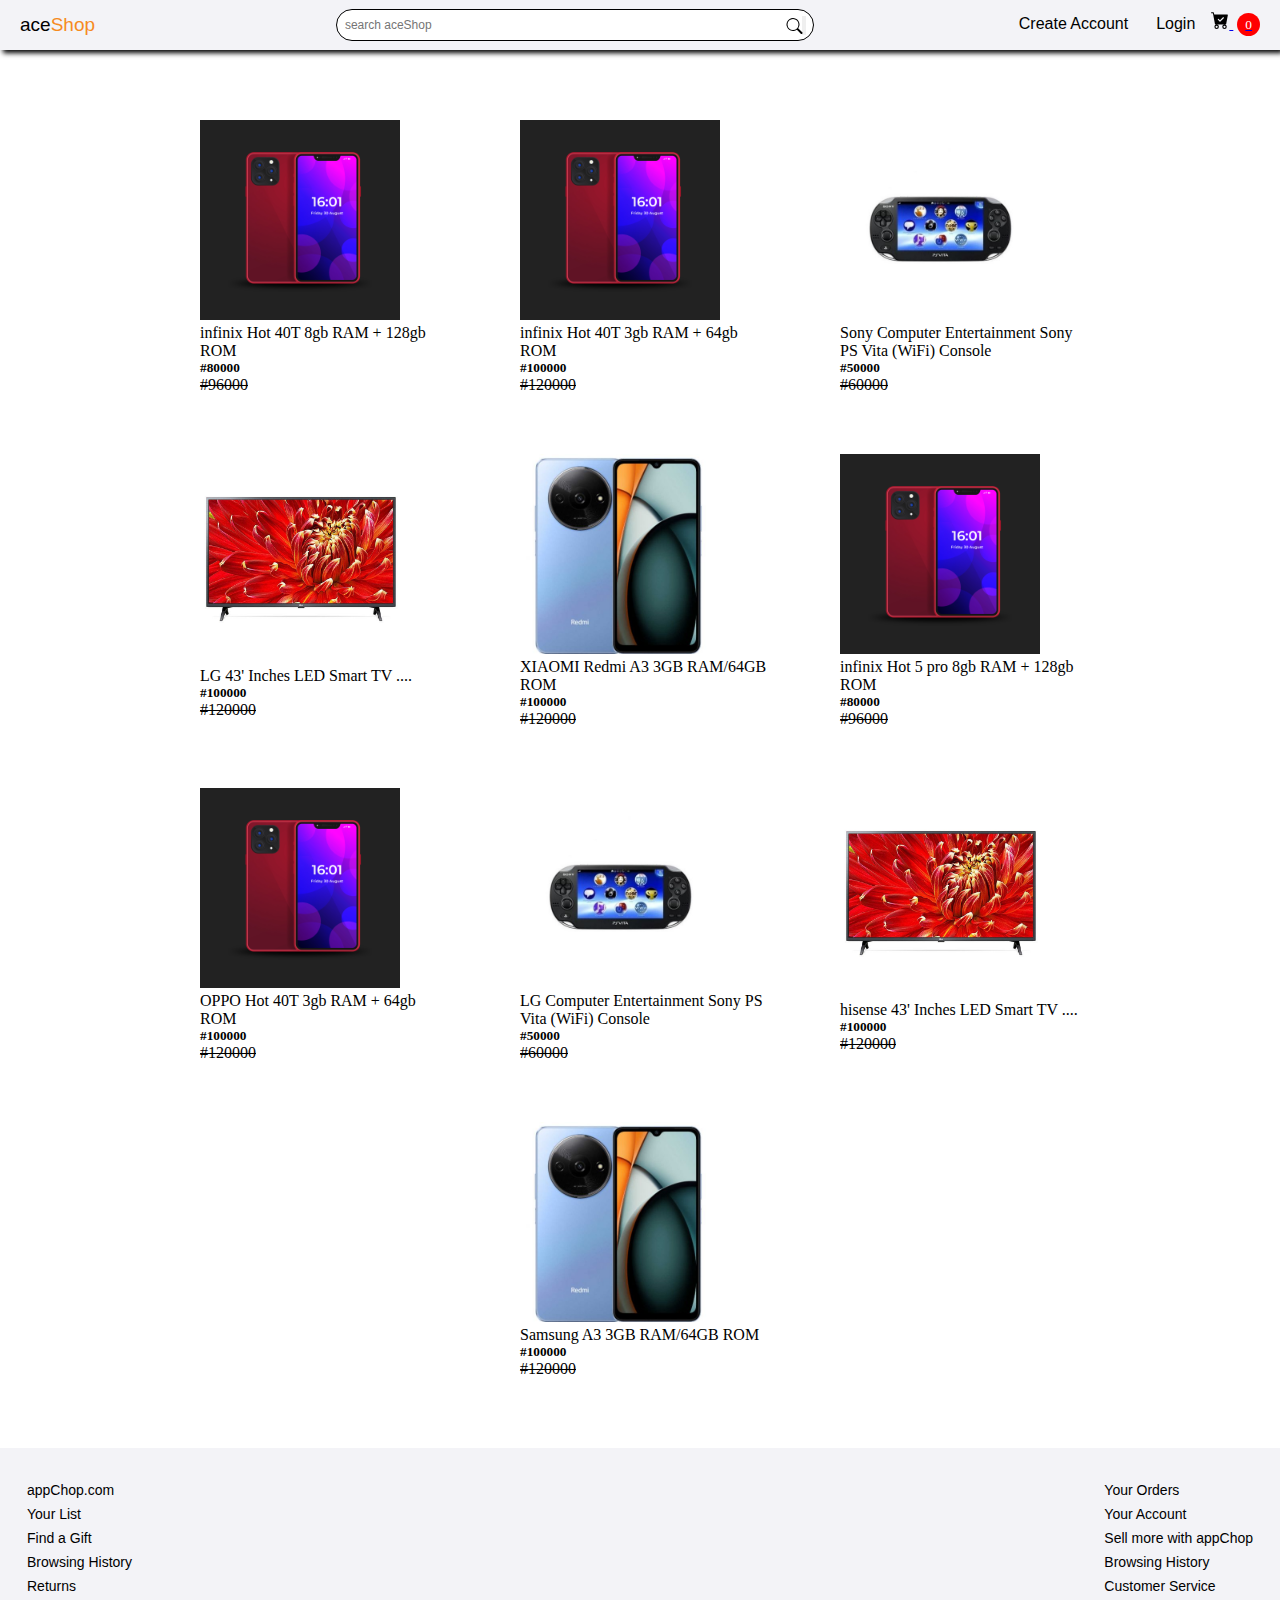
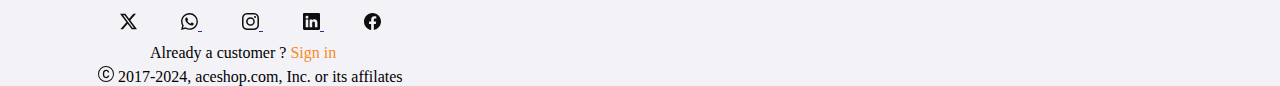
<file: index.html>
<!DOCTYPE html>
<html lang="en">
<head>
    <meta charset="UTF-8">
    <meta name="viewport" content="width=device-width, initial-scale=1.0">
    <title>Document</title>
    <link rel="stylesheet" href="css/style.css">
    <link rel="stylesheet" href="css/style.css">
    <link rel="stylesheet" href="https://cdn.jsdelivr.net/npm/bootstrap-icons@1.11.1/font/bootstrap-icons.css">
</head>
<body>

    <nav>
      

      
        <a class="logo" href="index.html">ace<span>Shop</span></a>
        <div>
            <form action="" class="search-bar">
                <input type="text" placeholder="search aceShop" name="q">
                <button type="submit"><svg xmlns="http://www.w3.org/2000/svg" width="16" height="16" fill="currentColor" class="bi bi-search" viewBox="0 0 16 16">
                    <path d="M11.742 10.344a6.5 6.5 0 1 0-1.397 1.398h-.001q.044.06.098.115l3.85 3.85a1 1 0 0 0 1.415-1.414l-3.85-3.85a1 1 0 0 0-.115-.1zM12 6.5a5.5 5.5 0 1 1-11 0 5.5 5.5 0 0 1 11 0"/>
                  </svg></button>
            </form>
        </div>
        



        <div class="Navlinks">
          

            <ul>
              
 
              <li><a href="./auth/create-account.html">Create Account</a></li>
              <li><a href="./auth/index.html">Login</a></li>
                
              <a href="./cart.html"><svg class="nav-cart" xmlns="http://www.w3.org/2000/svg" width="18" height="18" fill="currentColor" class="bi bi-cart-check-fill" viewBox="0 0 16 16">
                <path d="M.5 1a.5.5 0 0 0 0 1h1.11l.401 1.607 1.498 7.985A.5.5 0 0 0 4 12h1a2 2 0 1 0 0 4 2 2 0 0 0 0-4h7a2 2 0 1 0 0 4 2 2 0 0 0 0-4h1a.5.5 0 0 0 .491-.408l1.5-8A.5.5 0 0 0 14.5 3H2.89l-.405-1.621A.5.5 0 0 0 2 1zM6 14a1 1 0 1 1-2 0 1 1 0 0 1 2 0m7 0a1 1 0 1 1-2 0 1 1 0 0 1 2 0m-1.646-7.646-3 3a.5.5 0 0 1-.708 0l-1.5-1.5a.5.5 0 1 1 .708-.708L8 8.293l2.646-2.647a.5.5 0 0 1 .708.708"/>
              </svg>
              <span id="cart-count"> 0 </span>
            </a>
            </ul>

          
        </div>
       
    </nav>


    <div id="products">

      
      
    </div>

    <footer>
        <div class="foot-bar" >
            <div class="foot1">
        <p><a href="">appChop.com</a></p>
        <p><a href="">Your List</a></p>
        <p><a href="">Find a Gift</a></p>
        <p><a href="">Browsing History</a></p>
        <p><a href="">Returns</a></p>
            </div>
        
            <div class="foot2">
                <p><a href="">Your Orders</a></p>
                <p><a href="">Your Account</a></p>
                <p><a href="">Sell more with appChop</a></p>
                <p><a href="">Browsing History</a></p>
                <p><a href="">Customer Service</a></p>
            </div>
        
        </div>
        
        <div class="final-footer">
        
        <div class="foot3">
        
        
          <a href=""><svg xmlns="http://www.w3.org/2000/svg" width="17" height="17" fill="currentColor" class="bi bi-twitter-x" viewBox="0 0 16 16">
            <path d="M12.6.75h2.454l-5.36 6.142L16 15.25h-4.937l-3.867-5.07-4.425 5.07H.316l5.733-6.57L0 .75h5.063l3.495 4.633L12.601.75Zm-.86 13.028h1.36L4.323 2.145H2.865z"/>
          </svg></a>
        
          <a href="">
            <svg xmlns="http://www.w3.org/2000/svg" width="17" height="17" fill="currentColor" class="bi bi-whatsapp" viewBox="0 0 16 16">
                <path d="M13.601 2.326A7.85 7.85 0 0 0 7.994 0C3.627 0 .068 3.558.064 7.926c0 1.399.366 2.76 1.057 3.965L0 16l4.204-1.102a7.9 7.9 0 0 0 3.79.965h.004c4.368 0 7.926-3.558 7.93-7.93A7.9 7.9 0 0 0 13.6 2.326zM7.994 14.521a6.6 6.6 0 0 1-3.356-.92l-.24-.144-2.494.654.666-2.433-.156-.251a6.56 6.56 0 0 1-1.007-3.505c0-3.626 2.957-6.584 6.591-6.584a6.56 6.56 0 0 1 4.66 1.931 6.56 6.56 0 0 1 1.928 4.66c-.004 3.639-2.961 6.592-6.592 6.592m3.615-4.934c-.197-.099-1.17-.578-1.353-.646-.182-.065-.315-.099-.445.099-.133.197-.513.646-.627.775-.114.133-.232.148-.43.05-.197-.1-.836-.308-1.592-.985-.59-.525-.985-1.175-1.103-1.372-.114-.198-.011-.304.088-.403.087-.088.197-.232.296-.346.1-.114.133-.198.198-.33.065-.134.034-.248-.015-.347-.05-.099-.445-1.076-.612-1.47-.16-.389-.323-.335-.445-.34-.114-.007-.247-.007-.38-.007a.73.73 0 0 0-.529.247c-.182.198-.691.677-.691 1.654s.71 1.916.81 2.049c.098.133 1.394 2.132 3.383 2.992.47.205.84.326 1.129.418.475.152.904.129 1.246.08.38-.058 1.171-.48 1.338-.943.164-.464.164-.86.114-.943-.049-.084-.182-.133-.38-.232"/>
              </svg>
          </a>
        
          <a href="">
            <svg xmlns="http://www.w3.org/2000/svg" width="17" height="17" fill="currentColor" class="bi bi-instagram" viewBox="0 0 16 16">
                <path d="M8 0C5.829 0 5.556.01 4.703.048 3.85.088 3.269.222 2.76.42a3.9 3.9 0 0 0-1.417.923A3.9 3.9 0 0 0 .42 2.76C.222 3.268.087 3.85.048 4.7.01 5.555 0 5.827 0 8.001c0 2.172.01 2.444.048 3.297.04.852.174 1.433.372 1.942.205.526.478.972.923 1.417.444.445.89.719 1.416.923.51.198 1.09.333 1.942.372C5.555 15.99 5.827 16 8 16s2.444-.01 3.298-.048c.851-.04 1.434-.174 1.943-.372a3.9 3.9 0 0 0 1.416-.923c.445-.445.718-.891.923-1.417.197-.509.332-1.09.372-1.942C15.99 10.445 16 10.173 16 8s-.01-2.445-.048-3.299c-.04-.851-.175-1.433-.372-1.941a3.9 3.9 0 0 0-.923-1.417A3.9 3.9 0 0 0 13.24.42c-.51-.198-1.092-.333-1.943-.372C10.443.01 10.172 0 7.998 0zm-.717 1.442h.718c2.136 0 2.389.007 3.232.046.78.035 1.204.166 1.486.275.373.145.64.319.92.599s.453.546.598.92c.11.281.24.705.275 1.485.039.843.047 1.096.047 3.231s-.008 2.389-.047 3.232c-.035.78-.166 1.203-.275 1.485a2.5 2.5 0 0 1-.599.919c-.28.28-.546.453-.92.598-.28.11-.704.24-1.485.276-.843.038-1.096.047-3.232.047s-2.39-.009-3.233-.047c-.78-.036-1.203-.166-1.485-.276a2.5 2.5 0 0 1-.92-.598 2.5 2.5 0 0 1-.6-.92c-.109-.281-.24-.705-.275-1.485-.038-.843-.046-1.096-.046-3.233s.008-2.388.046-3.231c.036-.78.166-1.204.276-1.486.145-.373.319-.64.599-.92s.546-.453.92-.598c.282-.11.705-.24 1.485-.276.738-.034 1.024-.044 2.515-.045zm4.988 1.328a.96.96 0 1 0 0 1.92.96.96 0 0 0 0-1.92m-4.27 1.122a4.109 4.109 0 1 0 0 8.217 4.109 4.109 0 0 0 0-8.217m0 1.441a2.667 2.667 0 1 1 0 5.334 2.667 2.667 0 0 1 0-5.334"/>
              </svg>
          </a>
        
          <a href="">
            <svg xmlns="http://www.w3.org/2000/svg" width="17" height="17" fill="currentColor" class="bi bi-linkedin" viewBox="0 0 16 16">
                <path d="M0 1.146C0 .513.526 0 1.175 0h13.65C15.474 0 16 .513 16 1.146v13.708c0 .633-.526 1.146-1.175 1.146H1.175C.526 16 0 15.487 0 14.854zm4.943 12.248V6.169H2.542v7.225zm-1.2-8.212c.837 0 1.358-.554 1.358-1.248-.015-.709-.52-1.248-1.342-1.248S2.4 3.226 2.4 3.934c0 .694.521 1.248 1.327 1.248zm4.908 8.212V9.359c0-.216.016-.432.08-.586.173-.431.568-.878 1.232-.878.869 0 1.216.662 1.216 1.634v3.865h2.401V9.25c0-2.22-1.184-3.252-2.764-3.252-1.274 0-1.845.7-2.165 1.193v.025h-.016l.016-.025V6.169h-2.4c.03.678 0 7.225 0 7.225z"/>
              </svg>
          </a>
        
          <svg xmlns="http://www.w3.org/2000/svg" width="17" height="17" fill="currentColor" class="bi bi-facebook" viewBox="0 0 16 16">
            <path d="M16 8.049c0-4.446-3.582-8.05-8-8.05C3.58 0-.002 3.603-.002 8.05c0 4.017 2.926 7.347 6.75 7.951v-5.625h-2.03V8.05H6.75V6.275c0-2.017 1.195-3.131 3.022-3.131.876 0 1.791.157 1.791.157v1.98h-1.009c-.993 0-1.303.621-1.303 1.258v1.51h2.218l-.354 2.326H9.25V16c3.824-.604 6.75-3.934 6.75-7.951"/>
          </svg>
        
          <p>
            <p class="roundup-1"> Already a customer ? <a href="" class="sign-in">Sign in</a></p>

            <p class="roundup-3">
                <svg class="roundup-2" xmlns="http://www.w3.org/2000/svg" width="16" height="16" fill="currentColor" class="bi bi-c-circle" viewBox="0 0 16 16">
                    <path d="M1 8a7 7 0 1 0 14 0A7 7 0 0 0 1 8m15 0A8 8 0 1 1 0 8a8 8 0 0 1 16 0M8.146 4.992c-1.212 0-1.927.92-1.927 2.502v1.06c0 1.571.703 2.462 1.927 2.462.979 0 1.641-.586 1.729-1.418h1.295v.093c-.1 1.448-1.354 2.467-3.03 2.467-2.091 0-3.269-1.336-3.269-3.603V7.482c0-2.261 1.201-3.638 3.27-3.638 1.681 0 2.935 1.054 3.029 2.572v.088H9.875c-.088-.879-.768-1.512-1.729-1.512"/>
                  </svg> 2017-2024, aceshop.com, Inc. or its affilates
            </p>
          </p>
        
        </div>
        
        </div>

    </footer>

    <script src="js/shop.js"></script>

    <script>

      const div = document.getElementById("products")

      for (let i=0; i <products.length; i++) {

        const product=products[i]

        div.innerHTML += `
        <div class="product">
          <a href="./product.html?id=${product.id}">
            <div class="image">
              <img src="${product.image}" alt="" width="80%">
            </div>
            <div>
              <p>${product.name}</p>
              <h5>#${product.price}</h5>
              <del>#${parseInt(product.price * 1.2 )}</del>
            </div>
          </a>
        </div>
          `
      }




    </script>
</body>
</html>
</file>
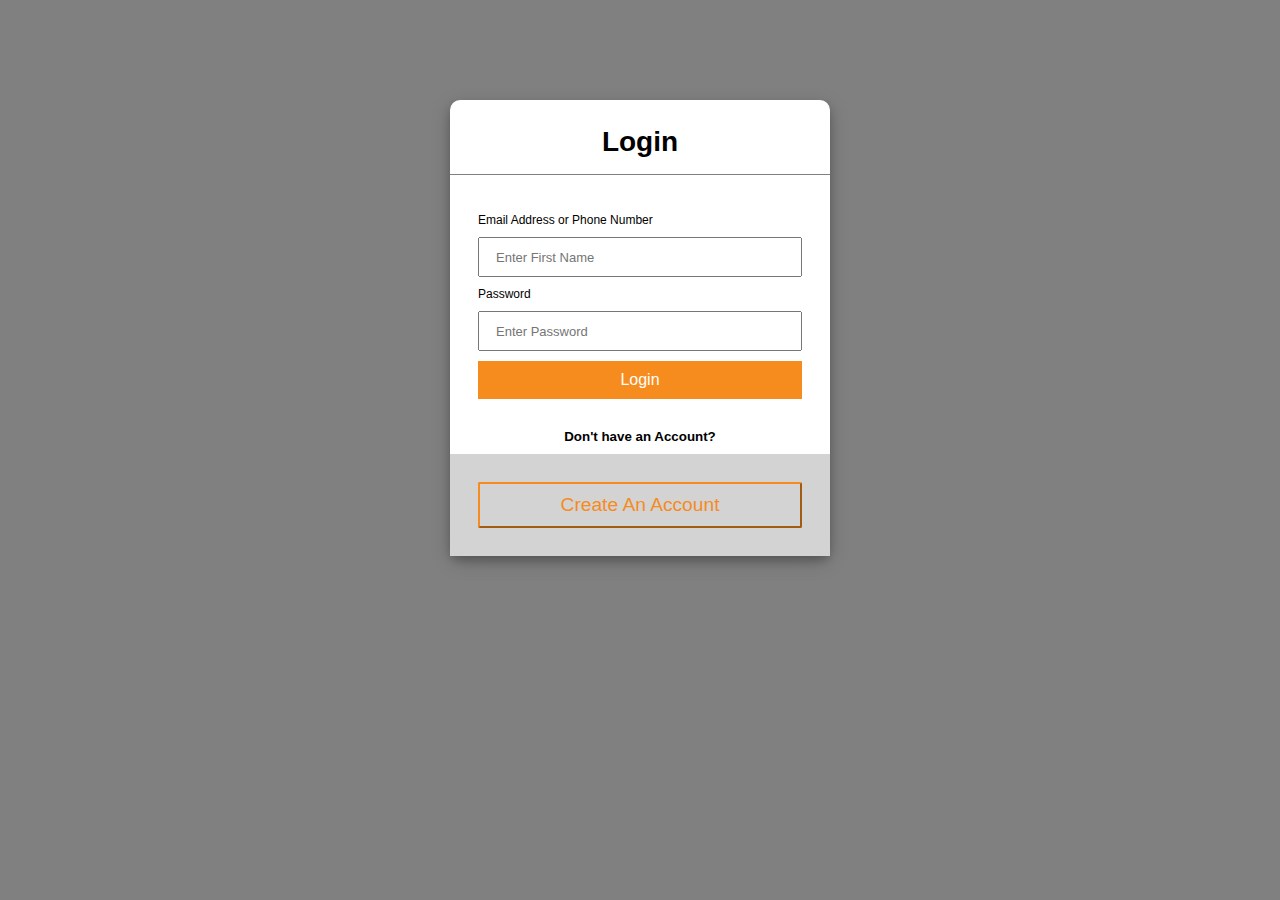
<file: auth/index.html>
<!DOCTYPE html>
<html lang="en">
<head>
    <meta charset="UTF-8">
    <meta name="viewport" content="width=device-width, initial-scale=1.0">
    <title>form</title>
    <link rel="stylesheet" href="./index.css">
</head>


<body>

    <div class="main">

        <div class="heading">
            <h2 class="create"> Login</h2> 
        </div>

        <form>
        
            <label for="Username">Email Address or Phone Number</label>
            <input type="text" id="Username"  placeholder="Enter First Name" >

           
            <label for="Password">Password</label>
            <input type="text" id="Password" placeholder="Enter Password">
    
            <button class="sign">Login</button>
       
            <h2 class="p2">Don't have an Account?</h2>


           </form>

           <div class="Account">

            <a href="./create-account.html">
                <button class="login">Create An Account</button>
            </a>

           </div>

          

    </div>

</body>
</html>
</file>
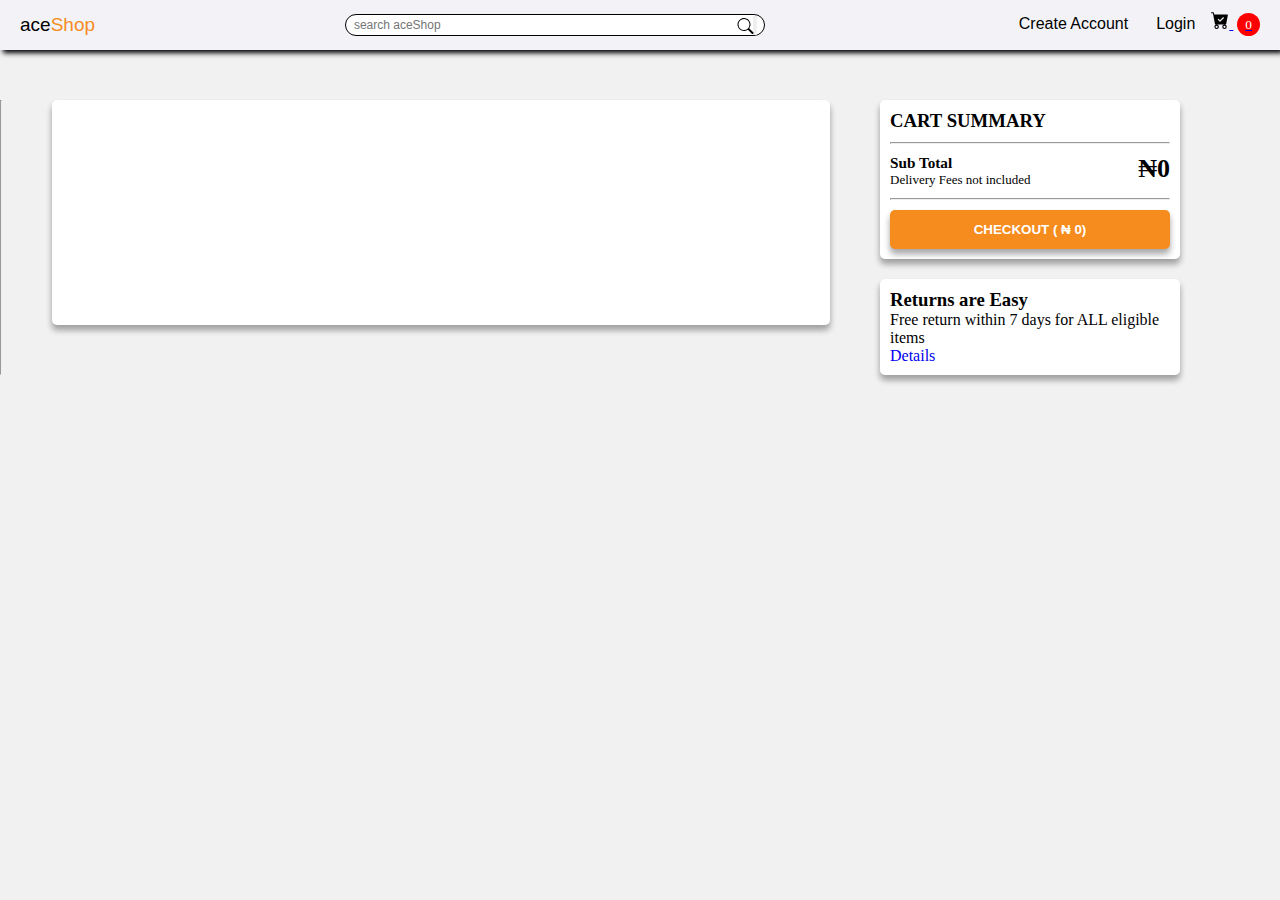
<file: cart.html>
<!DOCTYPE html>
<html lang="en">
<head>
    <meta charset="UTF-8">
    <meta name="viewport" content="width=device-width, initial-scale=1.0">
    <link rel="stylesheet" href="https://cdnjs.cloudflare.com/ajax/libs/font-awesome/6.5.1/css/all.min.css" integrity="sha512-DTOQO9RWCH3ppGqcWaEA1BIZOC6xxalwEsw9c2QQeAIftl+Vegovlnee1c9QX4TctnWMn13TZye+giMm8e2LwA==" crossorigin="anonymous" referrerpolicy="no-referrer" />
    <link rel="stylesheet" href="css/cart.css ">
    <link rel="stylesheet" href="css/style.css">
    <title>Document</title>
</head>
<body>




    <nav>
      

      
        <a class="logo" href="index.html">ace<span>Shop</span></a>
        <div>
            <form action="" class="search-bar">
                <input type="text" placeholder="search aceShop" name="q">
                <button type="submit"><svg xmlns="http://www.w3.org/2000/svg" width="16" height="16" fill="currentColor" class="bi bi-search" viewBox="0 0 16 16">
                    <path d="M11.742 10.344a6.5 6.5 0 1 0-1.397 1.398h-.001q.044.06.098.115l3.85 3.85a1 1 0 0 0 1.415-1.414l-3.85-3.85a1 1 0 0 0-.115-.1zM12 6.5a5.5 5.5 0 1 1-11 0 5.5 5.5 0 0 1 11 0"/>
                  </svg></button>
            </form>
        </div>
        



        <div class="Navlinks">
          

            <ul>
              
 
                <li><a href="./auth/create-account.html">Create Account</a></li>
                <li><a href="./auth/index.html">Login</a></li>
                
              <a href="./cart.html">
                <svg class="nav-cart" xmlns="http://www.w3.org/2000/svg" width="18" height="18" fill="currentColor" class="bi bi-cart-check-fill" viewBox="0 0 16 16">
                <path d="M.5 1a.5.5 0 0 0 0 1h1.11l.401 1.607 1.498 7.985A.5.5 0 0 0 4 12h1a2 2 0 1 0 0 4 2 2 0 0 0 0-4h7a2 2 0 1 0 0 4 2 2 0 0 0 0-4h1a.5.5 0 0 0 .491-.408l1.5-8A.5.5 0 0 0 14.5 3H2.89l-.405-1.621A.5.5 0 0 0 2 1zM6 14a1 1 0 1 1-2 0 1 1 0 0 1 2 0m7 0a1 1 0 1 1-2 0 1 1 0 0 1 2 0m-1.646-7.646-3 3a.5.5 0 0 1-.708 0l-1.5-1.5a.5.5 0 1 1 .708-.708L8 8.293l2.646-2.647a.5.5 0 0 1 .708.708"/>
              </svg>
               <span id="cart-count"> 0 </span>
            </a>
            </ul>

          
        </div>
       
    </nav>
    
    <div class="container">
        <div class="cart-sum">
            <h3>CART SUMMARY</h3>
            <hr>
            <div id="acc-total">
                <div id="acc">
                    <h3>Sub Total</h3>
                    <p>Delivery Fees not included</p>
                </div>
                <div id="cash">
                <h1>#1,240,000</h1>
                </div>
            </div>
        </div>
    
        <div class="media-cart " >
            <div class="img-dis">
                <img src="img/1.jpg" alt="" height="50px">
                <h6>-10%</h6>
            </div>
            <div >
                <h4> LG 43" Inches LED Smart TV (43LM6370) - Black + 2 Year Warranty</h4>
                <a href="#"><p> Seller: flavihno store</p></a>
                <div class="price">
                    <h3>#500,000</h3><h5 id="old-price">#600,000 </h5>
                </div>
                <h6 id="units">5 units left </h6>

            </div>
        </div>
        <hr>
        <div class="media-cart" >
            <div class="img-dis">
                <img src="img/1 (2).jpg" alt="" height="50px">
                <h6>-10%</h6>
            </div>
            <div>
                <h4> XIAOMI Redmi A3 6.71" 3GB RAM/64GB ROM Android 12 - Blue In Stock</h4>
                <a href="#"><p> Seller: flavihno store</p></a>
                <div class="price">
                    <h3>#440,000</h3><h5 id="old-price">#540,000 </h5>
                </div>
                <h6 id="units">5 units left </h6>

            </div>
        </div>
        <div class="media-cart" >
            <div class="img-dis">
                <img src="img/1(3).jpg" alt="" height="50px">
                <h6>-10%</h6>
            </div>
            <div>
                <h4> Sony Computer Entertainment Sony PS Vita (WiFi) Console - Black In Stock</h4>
                <a href="#"><p> Seller: favour store</p></a>
                <div class="price">
                    <h3>#300,000</h3><h5 id="old-price">#400,000 </h5>
                </div>
                <h6 id="units">5 units left </h6>

            </div>
        </div>
        <nav id="contact">
            <a href="#"><i class="fa-solid fa-square-phone"></i></a>
            <a id="payment" href="checkout.html"><button id="checkout"> CHECKOUT (#400,500)  </button></a>
        </nav>
   

        <div id="carts">
            <!-- <h2 id="cart-list">Carts(3)</h2> -->

        
        </div>
        <div>
            <div id="cartSUM">
                <h3>CART SUMMARY</h3>
                <hr>
                <div class="acc-total">
                    <div id="acc">
                        <h3>Sub Total</h3>
                        <p>Delivery Fees not included</p>
                    </div>
                    <div id="total">
                    <h1>#400,500</h1>
                    </div>
                </div>
                <hr>
                <a href="checkout.html"><button id="CHECKOUT"> CHECKOUT(#400,500) </button></a>
            </div>

            <div class="Returns">
                <h3>Returns are Easy</h3>
                <p>Free return within 7 days for ALL eligible items</p>
                <a href="#">Details</a>
            </div>
        </div>
    </div>


    <script src="js/shop.js"></script>

    <script>

      const div = document.getElementById("carts")

      const carts = getCart()

      let price = 0 ;

      for (let i = 0; i < carts.length ; i++) {

        const cart = carts[i]

        price += cart.price 

        console.log('cart')

        div.innerHTML += `
        <div class="cart">
            <div id="group">
                <img src="${cart?.image}" alt="Play-station" id="product">
                <div id="pro-d">
                    <h4>
                        ${cart.name}
                    </h4>
                    <a href="#"><p> ${cart.seller}</p></a>
                </div>
                <div id="current-price">
                    <h4 id="prc">PRICE : </h4>
                        <h3>${cart.price}</h3>
                    <div id="old-price">
                        <del>#600,000 <del>
                    </div>
                </div>
            </div>
            <div id="remove-btn">
                <a href="#" title="Remove Item"><button>
                    <h4>  <img src="img/trash.png" alt="trash"> REMOVE</h4>
                </button></a>
                <a href="#" title="Double Click to increase base on available items"><button>
                    <h4 id="num"> <img src="img/checkout.png" alt="checkout"> ORDER(1)</h4>
                </button></a>
            </div>
        </div>
        <hr>
        
        `

       
          
      }
       
      document.getElementById('CHECKOUT').innerHTML = "CHECKOUT ( &#8358;  " + price + ")"

      document.getElementById('total').innerHTML = "<h1> &#8358;" + price + "</h1>"




    </script>
</body>
</html>
</file>
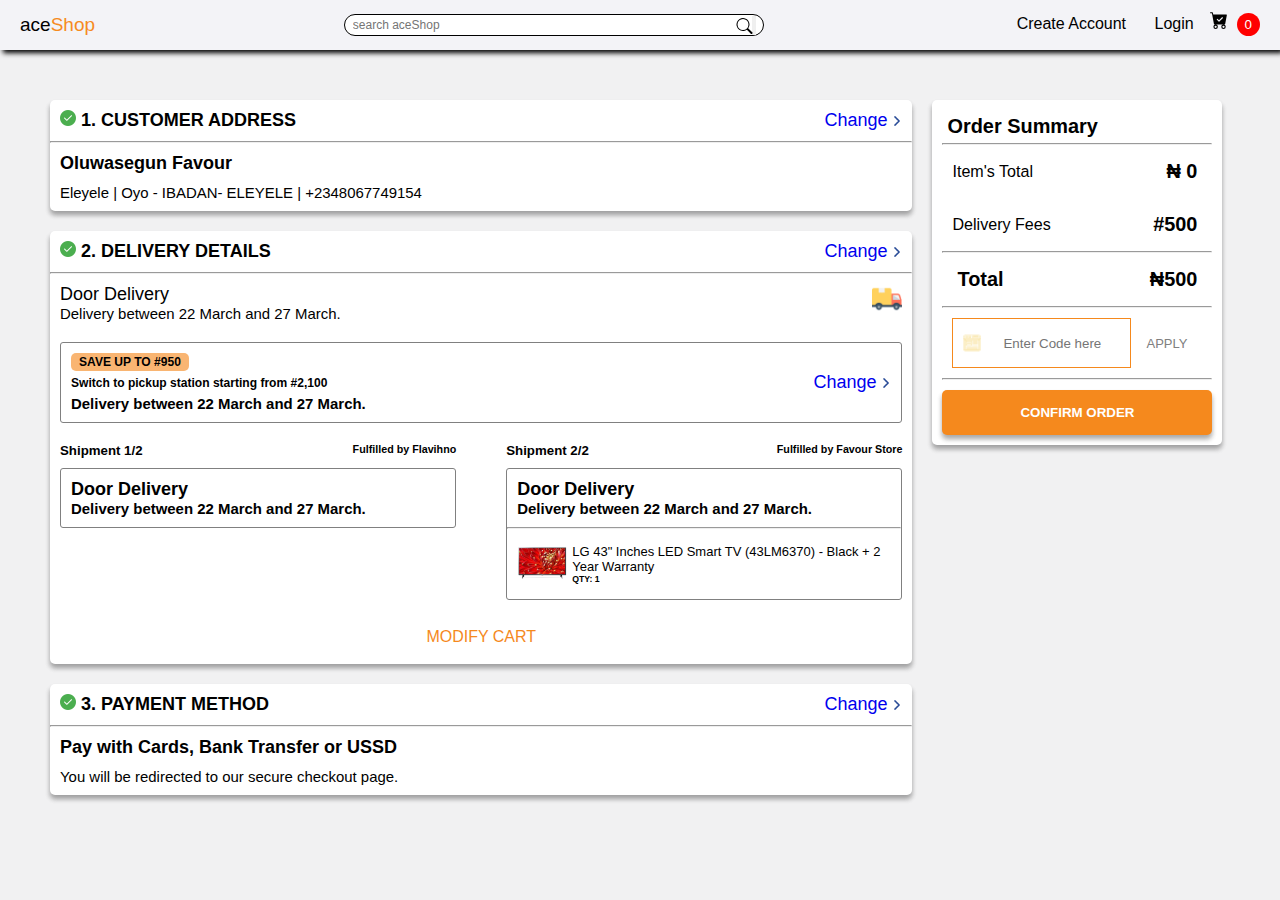
<file: checkout.html>
<!DOCTYPE html>
<html lang="en">
<head>
    <meta charset="UTF-8">
    <meta name="viewport" content="width=device-width, initial-scale=1.0">
    <link rel="stylesheet" href="css/checkout.css">
    <link rel="stylesheet" href="css/style.css">
    <!-- <link rel="stylesheet" href="js/checkout.js"> -->
    <title>Checkout</title>
</head>
<body >

    <nav>
      

      
        <a class="logo" href="index.html">ace<span>Shop</span></a>
        <div>
            <form action="" class="search-bar">
                <input type="text" placeholder="search aceShop" name="q">
                <button type="submit"><svg xmlns="http://www.w3.org/2000/svg" width="16" height="16" fill="currentColor" class="bi bi-search" viewBox="0 0 16 16">
                    <path d="M11.742 10.344a6.5 6.5 0 1 0-1.397 1.398h-.001q.044.06.098.115l3.85 3.85a1 1 0 0 0 1.415-1.414l-3.85-3.85a1 1 0 0 0-.115-.1zM12 6.5a5.5 5.5 0 1 1-11 0 5.5 5.5 0 0 1 11 0"/>
                  </svg></button>
            </form>
        </div>
        



        <div class="Navlinks">
          

            <ul>
              
 
              <li><a href="./auth/create-account.html">Create Account</a></li>
              <li><a href="./auth/index.html">Login</a></li>
                
              <a href="./cart.html">
                <svg class="nav-cart" xmlns="http://www.w3.org/2000/svg" width="18" height="18" fill="currentColor" class="bi bi-cart-check-fill" viewBox="0 0 16 16">
                <path d="M.5 1a.5.5 0 0 0 0 1h1.11l.401 1.607 1.498 7.985A.5.5 0 0 0 4 12h1a2 2 0 1 0 0 4 2 2 0 0 0 0-4h7a2 2 0 1 0 0 4 2 2 0 0 0 0-4h1a.5.5 0 0 0 .491-.408l1.5-8A.5.5 0 0 0 14.5 3H2.89l-.405-1.621A.5.5 0 0 0 2 1zM6 14a1 1 0 1 1-2 0 1 1 0 0 1 2 0m7 0a1 1 0 1 1-2 0 1 1 0 0 1 2 0m-1.646-7.646-3 3a.5.5 0 0 1-.708 0l-1.5-1.5a.5.5 0 1 1 .708-.708L8 8.293l2.646-2.647a.5.5 0 0 1 .708.708"/>
                </svg>
              <span id="cart-count"> 0 </span>
            </a>
            </ul>

          
        </div>
       
    </nav>


    <div class="container">
        <div class="right-section">
            <div class="cust-address">
                <div id="cus-address">
                    <h4>  <img src="img/correct.png" alt="correct" id="correct">      1. CUSTOMER ADDRESS</h4>

                    <a href="#"> Change  <img src="img/right-arrow.png" alt="right-arrow" id="right-arrow" height="10px"></a>
                </div>
                <hr>
                <div class="name-add">
                    <h4>Oluwasegun Favour</h4>

                    <h5 id="address"> Eleyele | Oyo - IBADAN- ELEYELE | +2348067749154</h5>
                </div>
            </div>

            <div class="de-details">
                <div id="deliv-details">
                    <h4> <img src="img/correct.png" alt="correct" id="correct"> 2. DELIVERY DETAILS</h4>
                    <a href="#"> Change  <img src="img/right-arrow.png" alt="right-arrow" id="right-arrow" height="10px"> </a>
                </div>
                <hr>
                <div id="delivery">
                    <div class="DD">
                        <h4>Door Delivery</h4>
                        <h5>Delivery between <b>22 March</b> and <b>27 March.</b></h5>
                    </div>
                    <img src="img/image.png" alt="" height="50px" id="bus">
                </div>
                <div class="delivery-date">
                    <div class="save">
                        <h6 id="Discount">SAVE UP TO #950 </h6>
                        <h6>Switch to pickup station starting from #2,100</h6>
                        <h5> Delivery between 22 March and 27 March.</h5>
                    </div>
                    <a href="#"> Change  <img src="img/right-arrow.png" alt="right-arrow" id="right-arrow" height="10px"> </a>
                </div>

                <div class="shiping">
                    <div class="ship-details" >
                        <div id="shipment">
                            <h5> Shipment 1/2</h5>
                            <h6>Fulfilled by Flavihno</h6>
                        </div>
                        <div id="ship" class="ship">
                            <div class="DD">
                                <h4>Door Delivery</h4>
                                <h5>Delivery between <b>22 March</b> and <b>27 March.</b></h5>
                            </div>
                            <hr>
                            <div id="pro-order">
                                <img src="img/1 (2).jpg" alt="" height="50px">
                                <div>
                                    <p>XIAOMI Redmi A3 6.71" 3GB RAM/64GB ROM Android 12 - Blue In Stock</p>
                                    <h6>QTY: 1 </h6>
                                </div>
                            </div>
                            <div id="pro-order">
                                <img src="img/1.jpg" alt="" height="50px">
                                <div>
                                    <p>LG 43" Inches LED Smart TV (43LM6370) - Black + 2 Year Warranty</p>
                                    <h6>QTY: 1 </h6>
                                </div>
                            </div>
                        </div>
                    </div>
        
                    <div class="ship-details">
                        <div id="shipment">
                            <h5> Shipment 2/2</h5>
                            <h6>Fulfilled by Favour Store</h6>
                        </div>
                        <div class="ship">
                            <div class="DD">
                                <h4>Door Delivery</h4>
                                <h5>Delivery between <b>22 March</b> and <b>27 March.</b></h5>
                            </div>
                            <hr>
                        <div id="pro-order">
                            <img src="img/1.jpg" alt="" height="50px">
                            <div>
                                <p> LG 43" Inches LED Smart TV (43LM6370) - Black + 2 Year Warranty</p>
                                <h6>QTY: 1</h6>
                            </div>
                        </div>
                    </div>
                </div>
            </div>
            <div id="modify-cart">
            <a href="#">MODIFY CART</a>
            </div>
        </div> 

        <div class="payment">
            <div id="pay">
                <h4>  <img src="img/correct.png" alt="correct" id="correct">      3. PAYMENT METHOD</h4>

                <a href="#"> Change  <img src="img/right-arrow.png" alt="right-arrow" id="right-arrow" height="10px"></a>
            </div>
            <hr>
            <div class="pay-method">
                <h4>Pay with Cards, Bank Transfer or USSD</h4>

                <h5>You will be redirected to our secure checkout page.</h5>
            </div>
        </div>

        </div>
        <div class="Summary">
            <h5>Order Summary</h5>
            <hr>
            <div class="SUM">
                <h6>Item's Total</h6>
                <h5 id="price">#400,500</h5>
            </div>
            <div id="" class="SUM">
                <h6>Delivery Fees</h6>
                <h5>#500</h5>
            </div>
            <hr>
            <div  class="SUM">
                <h5> Total</h5>
                <h5 id="Total">#400,500</h5>
            </div>
            <hr>
            <div  class="SUM">
                <div>
                    <img src="img/web-coding.png" alt="code" id="code">
                    <input type="text" placeholder="Enter Code here">
                </div>
                <p>APPLY</p>
            </div>
            <hr>
        
            <script src="https://checkout.flutterwave.com/v3.js"></script>

                <button id ="confirm" type="button" onclick="makePayment()">CONFIRM ORDER  </button>

            <script src="js/checkout.js"></script>
        </div>
    

    </div>


    <script src="js/shop.js"></script>

    <script>

      const div = document.getElementById("ship")

      const carts = getCart()

      let price = 0 ;

      div.innerHTML = `       <div class="DD">
                                <h4>Door Delivery</h4>
                                <h5>Delivery between <b>22 March</b> and <b>27 March.</b></h5>
                            </div>`

      for (let i = 0; i < carts.length ; i++) {

        const cart = carts[i]

        price += cart.price 


        div.innerHTML += `
            <div id="pro-order">
                                <img src="${cart.image}" alt="" height="50px">
                                <div>
                                    <p>${cart.name}</p>
                                    <h6>Price: &#8358; ${cart.price}</h6>
                                </div>
                            </div>
        
        `

       
          
      }
       
      document.getElementById('price').innerHTML = "&#8358;  " + price 

      document.getElementById('Total').innerHTML = "&#8358;" + (price+500 )




    </script>
   
</body>
</html>
</file>
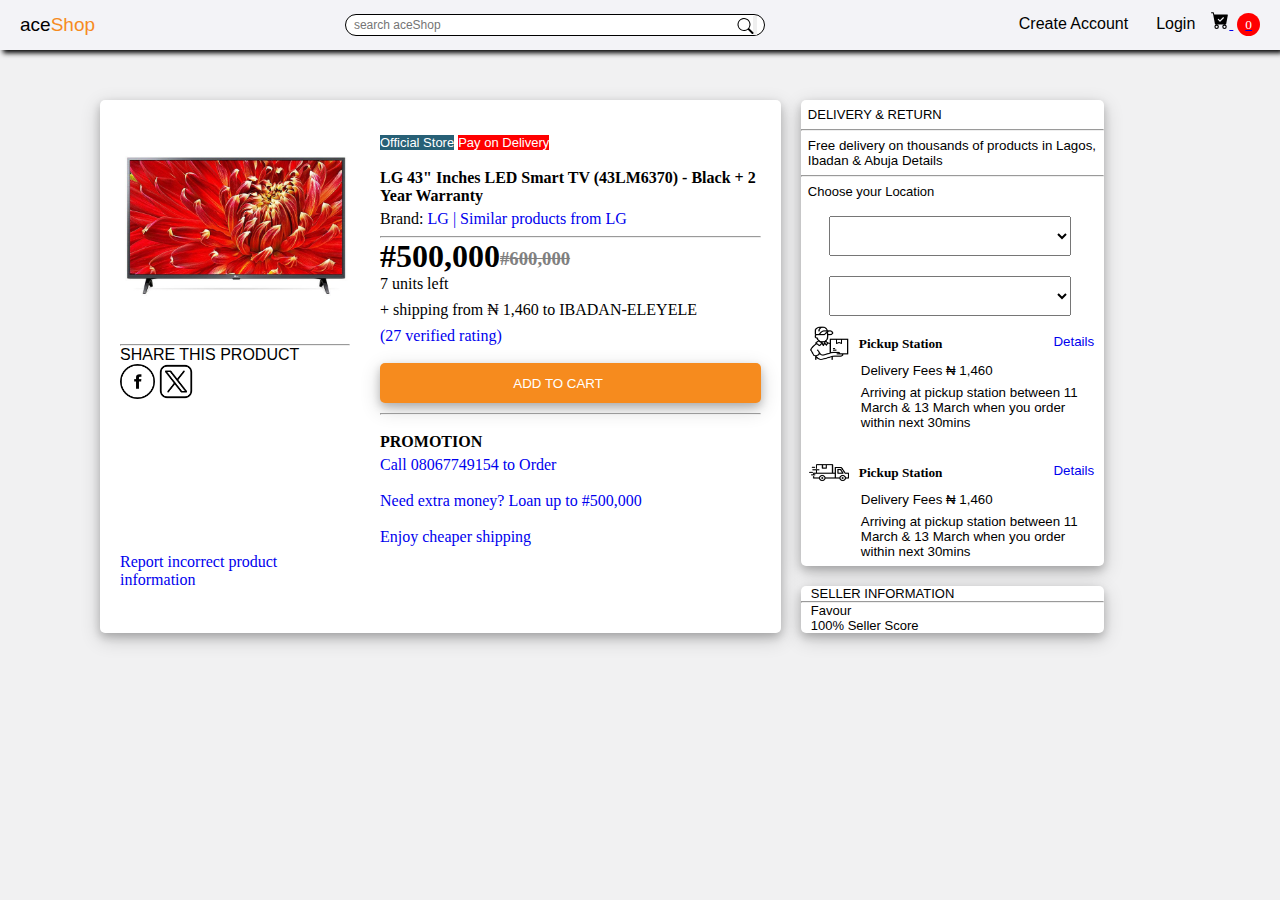
<file: product.html>
<!DOCTYPE html>
<html lang="en">
<head>
    <meta charset="UTF-8">
    <meta name="viewport" content="width=device-width, initial-scale=1.0">
    <link rel="stylesheet" href="css/product.css">
    <link rel="stylesheet" href="css/style.css">
    <link rel="stylesheet" href="https://cdnjs.cloudflare.com/ajax/libs/font-awesome/6.5.1/css/all.min.css" integrity="sha512-DTOQO9RWCH3ppGqcWaEA1BIZOC6xxalwEsw9c2QQeAIftl+Vegovlnee1c9QX4TctnWMn13TZye+giMm8e2LwA==" crossorigin="anonymous" referrerpolicy="no-referrer" />
    <title>Document</title>
</head>
<body >

    <nav>
      

      
        <a class="logo" href="index.html">ace<span>Shop</span></a>
        <div>
            <form action="" class="search-bar">
                <input type="text" placeholder="search aceShop" name="q">
                <button type="submit"><svg xmlns="http://www.w3.org/2000/svg" width="16" height="16" fill="currentColor" class="bi bi-search" viewBox="0 0 16 16">
                    <path d="M11.742 10.344a6.5 6.5 0 1 0-1.397 1.398h-.001q.044.06.098.115l3.85 3.85a1 1 0 0 0 1.415-1.414l-3.85-3.85a1 1 0 0 0-.115-.1zM12 6.5a5.5 5.5 0 1 1-11 0 5.5 5.5 0 0 1 11 0"/>
                  </svg></button>
            </form>
        </div>
        



        <div class="Navlinks">
          

            <ul>
              
 
              <li><a href="./auth/create-account.html">Create Account</a></li>
              <li><a href="./auth/index.html">Login</a></li>
                
              <a href="./cart.html"><svg class="nav-cart" xmlns="http://www.w3.org/2000/svg" width="18" height="18" fill="currentColor" class="bi bi-cart-check-fill" viewBox="0 0 16 16">
                <path d="M.5 1a.5.5 0 0 0 0 1h1.11l.401 1.607 1.498 7.985A.5.5 0 0 0 4 12h1a2 2 0 1 0 0 4 2 2 0 0 0 0-4h7a2 2 0 1 0 0 4 2 2 0 0 0 0-4h1a.5.5 0 0 0 .491-.408l1.5-8A.5.5 0 0 0 14.5 3H2.89l-.405-1.621A.5.5 0 0 0 2 1zM6 14a1 1 0 1 1-2 0 1 1 0 0 1 2 0m7 0a1 1 0 1 1-2 0 1 1 0 0 1 2 0m-1.646-7.646-3 3a.5.5 0 0 1-.708 0l-1.5-1.5a.5.5 0 1 1 .708-.708L8 8.293l2.646-2.647a.5.5 0 0 1 .708.708"/>
              </svg>
              <span id="cart-count"> 0 </span>
            </a>
            </ul>

          
        </div>
       
    </nav>

    <div class="container">

        <div class="first-product ">
            <div class="img-l">
                <div class="tele">
                    <img id="product-image" src="img/1.jpg" alt="tv" width="230px" height="220px">
                </div>
                <hr>
                <div class="link">
                    <p>SHARE THIS PRODUCT</p>
                    <div>
                        <img src="img/facebook.png" alt="facebook" width="15%">
                        <img src="img/social-media.png" alt="social-media" width="15%">
                    </div>
                    <a href="#">Report incorrect product information</a>
                </div>
            </div>
            <div class="discriptions">
                <div class=" other">
                    <div>
                        <button id="store">Official Store</button>
                        <button id="pay"> Pay on Delivery</button>
                    </div>
                    <div id="fa-regular">
                        <i class="fa-regular fa-heart"></i>
                    </div>
                </div>
                <br>
                <h4 id="product-name">
                    LG 43" Inches LED Smart TV (43LM6370) - Black + 2 Year Warranty
                </h4>
                    <p>
                        Brand: <a href="#"> LG  | Similar products from LG</a>
                    </p>
                </a>
                <hr>
                <div class="price">
                    <h1  id="product-price"> #500,000 </h1>
                    <h3 id="product-discount"> #600,000 </h3>
                </div>
                <p> 7 units left </p>
                <p>+ shipping from ₦ 1,460 to IBADAN-ELEYELE</p>
                <span class="star-rating">
                    <i class="fa fa-star check"></i>
                    <i class="fa fa-star check"></i>
                    <i class="fa fa-star check"></i>
                    <i class="fa fa-star check"></i>
                    <i class="fa fa-star"></i>
                    <a href="#">(27 verified rating)</a>
                </span>
                <br>
                <button id="add-toCart" class="cart">
                    <i class="fa-solid fa-cart-shopping"></i>
                    ADD TO CART
                </button>
                <hr>
                <br>
                <h4>PROMOTION</h4>
                <div class="promotion">
                    <a href="#"> <p> Call 08067749154 to Order </p> </a>
                    <a href="#"> <p> Need extra money? Loan up to #500,000 </p> </a>
                    <a href="#"> <p> Enjoy cheaper shipping </p> </a>
                </div>
            </div>
        </div>
        <div>
            <div class="product-DR">
                <h4>DELIVERY & RETURN</h4>
                <hr>
                <p>
                    Free delivery on thousands of products in Lagos, Ibadan & Abuja Details
                </p>
                <hr>
                <h4> Choose your Location </h4>
                <select name="State" id="state">
                    <option value=""></option>
                    <option value=""></option>
                    <option value=""></option>
                    <option value=""></option>
                    <option value=""></option>
                    <option value=""></option>
                </select>

                <select name="LGA" id="LGA">
                    <option value=""></option>
                    <option value=""></option>
                    <option value=""></option>
                    <option value=""></option>
                    <option value=""></option>
                    <option value=""></option>
                </select>
                
                <div class="Details">
                    <div class="D1">
                        <div class="delivery">
                            <div id="head">
                                <img src="img/delivery-man.png" alt="man" id="man" width="40px" height="35px">
                                <h5> Pickup Station</h5> 
                            </dIv>
                                <a href="#">Details</a>
                        </div>
                        <div id="td">
                            <p>Delivery Fees ₦ 1,460</p>
                            <p>Arriving at pickup station between 11 March & 13 March when you order within next 30mins </p>
                        </div>
                    </div> 
                    <br>
                    <div class="D1">
                        <div class="delivery">
                            <div id="head">
                                <img src="img/pickup-car.png" alt="man" id="man" width="40px" height="35px">
                                <h5> Pickup Station</h5> 
                            </dIv>
                                <a href="#">Details</a>
                        </div>
                        <div id="td">
                            <p>Delivery Fees ₦ 1,460</p>
                            <p>Arriving at pickup station between 11 March & 13 March when you order within next 30mins </p>
                        </div>
                    </div> 
                    
                </div>
            </div>
            <div class="seller-info">
                <div>
                    <h4>SELLER INFORMATION</h4>
                </div>
                <hr>
                <h4>Favour</h4>

                <h4>100%  Seller Score  </h4>
            </div>
        </div>

    </div>

        <script src="js/shop.js"></script>

        <script>

            const searchParams = new URLSearchParams(window.location.search);

            const id = searchParams.get('id'); // price_descending

            const product = products.filter(product => product.id == id)[0]

            document.getElementById("product-image").src = product.image

            console.log(product)

            document.getElementById("product-price").innerHTML=product.price

            document.getElementById("product-discount").innerHTML=product.price*1.2

            document.getElementById("product-name").innerHTML=product.name


            document.getElementById("add-toCart").addEventListener('click', ()=> addToCart(id))





        </script>

</body>
</html>
</file>
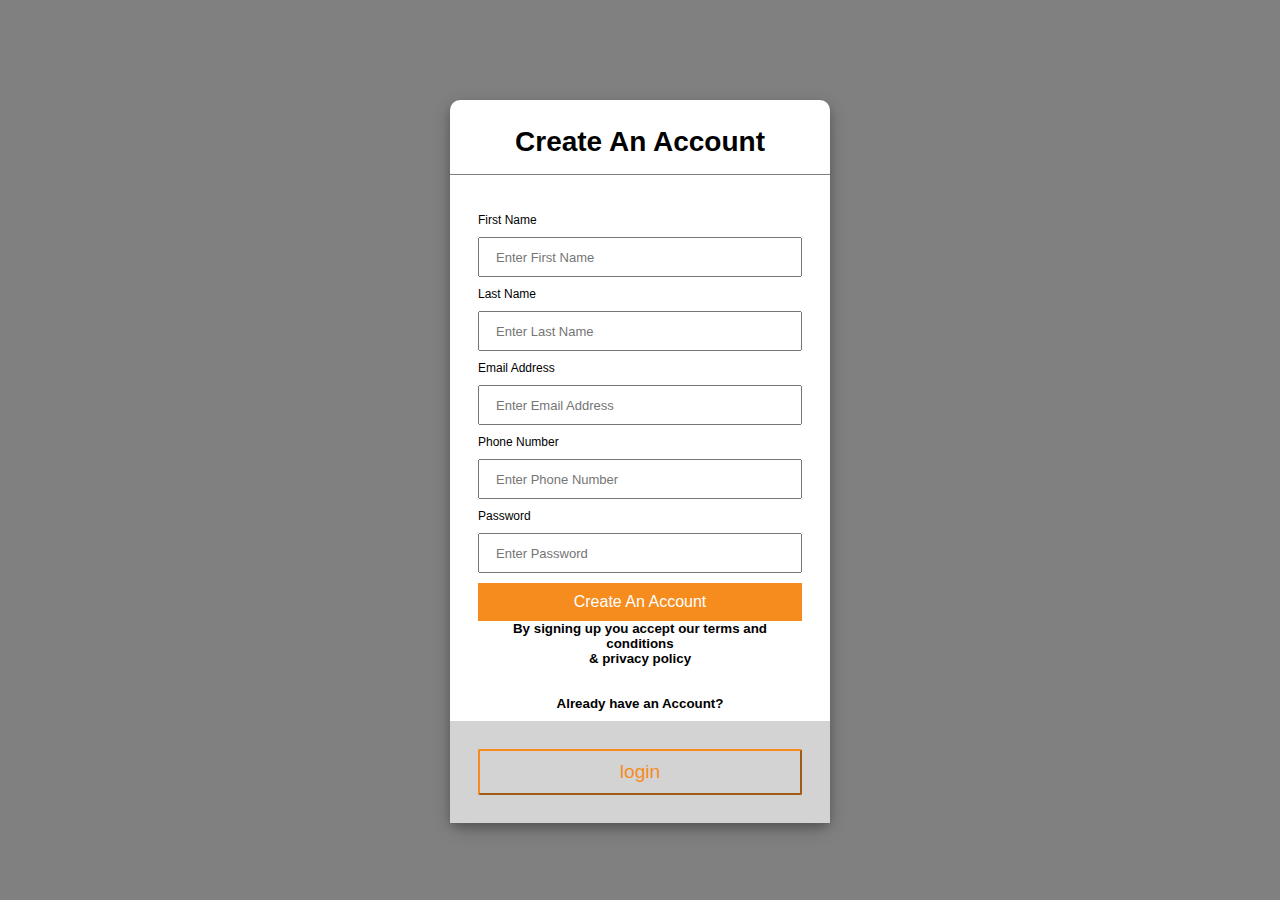
<file: auth/create-account.html>
<!DOCTYPE html>
<html lang="en">
<head>
    <meta charset="UTF-8">
    <meta name="viewport" content="width=device-width, initial-scale=1.0">
    <title>form</title>
    <link rel="stylesheet" href="./index.css">
</head>


<body>

    <div class="main">

        <div class="heading">
            <h2 class="create"> Create An Account</h2> 
        </div>

        <form>
        
            <label for="Username">First Name</label>
            <input type="text" id="Username"  placeholder="Enter First Name" >

            <label for="lastname">Last Name</label>
            <input type="text" id="lastname" placeholder="Enter Last Name">
        
            <label for="emailaddress">Email Address</label>
            <input type="text" id="emailaddress" placeholder="Enter Email Address">
                
            
            <label for="Phonenumber"> Phone Number</label>
            <input type="text" id="phonenumber" placeholder="Enter Phone Number">    
            
            <label for="Password">Password</label>
            <input type="text" id="Password" placeholder="Enter Password">
    
            <button class="sign">Create An Account</button>
       

            <h2 class="p1">
                By signing up you accept our terms and conditions <br> & privacy policy 
            </h2>

            <h2 class="p2">Already have an Account?</h2>
           
            </form>

            <div  class="Account">

                <a href="./index.html">
                    <button class="login">login</button>
                </a>

            </div>

           

    </div>

</body>
</html>
</file>
<file: css/style.css>
*{
    padding: 0;
    margin: 0;
}

nav{
    background-color:  #f3f3f7;
    box-shadow: 3px 3px 5px rgba(0,00,0.1);
    display: flex;
    justify-content: space-between;
    align-items: center;
    padding-left: 20px;
    padding-right: 20px;
    height: 50px;
}

ul li {
    list-style: none;
    display: inline-block;
    padding: 8px 12px;
    font-family: 'Franklin Gothic Medium', 'Arial Narrow', Arial, sans-serif;
}

ul li a {
    text-decoration: none;
    color: black;
}

.logo {
    text-decoration: none;
    color: black;
    font-family: 'Franklin Gothic Medium', 'Arial Narrow', Arial, sans-serif;
    font-size: 19px;
}

.logo span {
    color: #f68b1e;
}


.Navlinks ul li::after {
    content: "";
    width: 0;
    .logo {
        text-decoration: none;
        color: black;
        font-family: 'Franklin Gothic Medium', 'Arial Narrow', Arial, sans-serif;
        font-size: 19px;
    }   height: 3px;
    background: #f68b1e;
    display: block;
    margin: auto;
    transition: 0.5s;
}

.Navlinks ul li:hover::after {
    width: 100%;
}


.search-bar input{
  outline: none;
  border-radius: 50px;
  width: 420px;
  flex: 1;
  padding: 10px 8px;
  font-size: 12px;
  height: 10px;
  border: 1px solid;
    }

    .search-bar button svg {
        width: 17px;
        margin-left: -18px;
        }
        
        .search-bar button {
            width: 0px;
            height: 19px;
            cursor: pointer;
            margin-left: -12px;
        }
        
        
        .search-bar{
            width: 100%;
            max-width: 700px;
            display: flex;
            align-items: center;
            border-radius: 60px;
            padding: 10px 20px;
        }

        .nav-cart {
            color: black;
          
        }

        .nav-cart:hover{
            color:#f68b1e;
        }

        .main-body {
            background-image: url(images/male\ student.jpg);
            background-repeat: no-repeat;
            background-position: center;
            background-size: cover;
            height: 100vh;
        }

        .foot-bar {
            background: rgb(243, 243, 247);
            display: flex;
            justify-content: space-between;
        }
        
        .foot1{
            margin-top: 30px;
            padding-left: 100px;
        }
        
        .foot2{
            margin-top: 30px;
            padding-right: 100px;
        }
        
        .foot-bar a {
            text-decoration: none;
            font-size: 17px;
            font-family: Verdana, Geneva, Tahoma, sans-serif;
            color: black;
           line-height: 27px;
        }
        
        .foot-bar a:hover{
            color:#f68b1e;
        }
        
        .final-footer {
            background: rgb(243, 243, 247);
            display: flex;
        }
        
        .foot3{
            margin-left: 460px;
        }
        
        .foot3 svg {
        display: inline-flex;
        margin-left: 40px;
        color: rgb(16, 15, 15);
        
        }
        
        .foot3 svg:hover{
            color:#f68b1e;
        }

        .roundup-footer {
            background: rgb(243, 243, 247); 
        }

        .roundup-footer p {
            margin-left: 560px;
            
        }

        .roundup-link a {
            text-decoration: none;
            padding: 3px;
            margin-left: 80px;
            margin-top: 15px;
        }

        .roundup-1 {
            margin-top: 10px;
            margin-left: 100px;
        }

        .roundup-2 svg {
            margin-left: 100px; 
        }

        .sign-in {
            text-decoration: none;
            color:#f68b1e;
        }

        .sign-in:hover {
            color: black;
        }

        .close-svggg {
            display: none;
        }

        #products{
            display: flex;
            justify-content: center;
            flex-direction: row;
            margin:50px ;
            gap: 20px;
            flex-wrap: wrap;
        }

        .product{
            display: flex;
            flex-basis: 250px;
            min-width: 250px;
            align-items: center;
            padding: 20px;
            padding-left: 30px;
        }

        .product:hover{
            background-color: #f3f3f7;
            box-shadow: 0 4px 8px 0 rgba(0, 0, 0, 0.2), 0 6px 20px 0 rgba(0, 0, 0, 0.19);
            border-radius: 8px;
            transition: 0.6s;
        }

        .product a {
            text-decoration: none;
            color: black;
        }



        @media(max-width: 700px){
        
           .logo {
                font-size: 17px;
             
            }


            .search-bar input{
              outline: none;
              border-radius: 50px;
              width: 220px;
              flex: 1;
              padding: 10px 8px;
              font-size: 12px;
              height: 2px;
              border: 1px solid;
              margin-right: -100px;
                }

                ul li {
                    font-size: 13px;
                    padding: 8px 9px;
                }
            
                .search-bar button svg {
               
                    width: 13px;
                    margin-left: 84px;
                    }
                    
                    .search-bar button {
                        width: 0px;
                        height: 19px;
                        cursor: pointer;
                        margin-left: -10px;
                    }
                    
                    
                    .search-bar{
                        width: 100%;
                        max-width: 700px;
                        display: flex;
                        align-items: center;
                        border-radius: 60px;
                        padding: 10px 20px;
                        margin-left: -70px;
                    }
            
                    .nav-cart {
                        color: black;
                        margin-right: 10px;
                    }
            
                   
            

                    nav{
                        background-color:  #f3f3f7;
                        box-shadow: 3px 3px 5px rgba(0,00,0.1);
                        /* display: flex;
                        justify-content: space-between; */
                        align-items: center;
                        padding-left: 10px;
                        padding-right: 0px;
                        height: 50px;
                    
                    }
                }

                    
.foot1{
    margin-top: 30px;
    padding-left: 27px;
}

.foot2{
    margin-top: 30px;
    padding-right: 27px;
}

.foot-bar a {
    text-decoration: none;
    font-size: 14px;
    font-family: Verdana, Geneva, Tahoma, sans-serif;
    color: black;
   line-height: 24px;
}


.foot3{
    margin-left: 80px;
    
}

.foot3 svg {
display: inline-flex;
margin-left: 40px;
color: rgb(16, 15, 15);
font-size: 17px;
margin-top: 15px;
}

.roundup-1 {
    margin-left: 70px;
}

.roundup-3{
    margin-left: -22px ;
    margin-top: -11px;
}


 @media(max-width: 400px){
        
            .logo {
                 font-size: 15px;
              
             }
 
 
             .search-bar input{
               outline: none;
               border-radius: 50px;
               width: 220px;
               flex: 1;
               padding: 10px 8px;
               font-size: 12px;
               height: 2px;
               border: 1px solid;
               margin-right: -100px;
                 }
 
                 ul li {
                     font-size: 11px;
                     padding: 6px 7px;
                 }
             
                 .search-bar button svg {
                
                     width: 13px;
                     margin-left: 84px;
                     }
                     
                     .search-bar button {
                         width: 0px;
                         height: 19px;
                         cursor: pointer;
                         margin-left: -10px;
                     }
                     
                     
                     .search-bar{
                         width: 100%;
                         max-width: 400px;
                         display: flex;
                         align-items: center;
                         border-radius: 60px;
                         padding: 10px 20px;
                         margin-left: -70px;
                     }
             
                     .nav-cart {
                         color: black;
                         margin-right: 9px;
                     }
             
                    
             
 
                     nav{
                         background-color:  #f3f3f7;
                         box-shadow: 3px 3px 5px rgba(0,00,0.1);
                         align-items: center;
                         padding-left: 10px;
                         padding-right: 0px;
                         height: 50px;
                     
                     }
 
                     
 .foot1{
     margin-top: 30px;
     padding-left: 27px;
 }
 
 .foot2{
     margin-top: 30px;
     padding-right: 27px;
 }
 
 .foot-bar a {
     text-decoration: none;
     font-size: 12px;
     font-family: Verdana, Geneva, Tahoma, sans-serif;
     color: black;
    line-height: 22px;
 }
 
 
 .foot3{
     margin-left: 80px;
     
 }
 
 .foot3 svg {
 display: inline-flex;
 margin-left: 40px;
 color: rgb(16, 15, 15);
 margin-top: 15px;
 }
 
 .roundup-1 {
     margin-left: 70px;
 }
 
 .roundup-3{
     margin-left: -22px ;
     margin-top: -11px;
 }
         }



#cart-count{
    background: red;
    padding: 4px;
    padding-left:8px ;
    padding-right:8px ;
    margin-left: 4px;
    border-radius:100px;
    color: white;
    font-size: smaller;
}
</file>
<file: auth/index.css>
*{  
    font-family: sans-serif;
    font-size: normal;
    font-style: normal;
    margin: 0%;
    box-sizing: border-box;
}

body{
    display: flex;
    justify-content: center;
    text-align: left;
    align-items: center;
    background-color: grey;
}

.main {
    display:flex;
    border-radius: 10px;
    box-shadow: 0 5px 8px 0 rgba(0, 0, 0, 0.2), 0 6px 20px 0 rgba(0, 0, 0, 0.19);
    background-color: white;
    width: 380px;
    flex-direction: column;
    justify-content: center;
    justify-items: center;
    margin-top: 100px;
}

.heading {
    padding: 16px;
    border-bottom: 1px solid grey;
}
.heading2 {
    padding: 16px;
    border-bottom: 1px solid grey;
    justify-items: center;
}

form{
    width: 100%;
    padding: 28px;
    padding-bottom: 10px;
    
}


label  {
    display: block;
    color: black;
    font-size: 12px;
    font-weight: 200;
    margin-top: 10px;
    margin-bottom: 10px;
}

input{
    font-size: small;
    height: 40px;
    display: block;
    text-indent: 14px;
    width: 100%;
}

input:hover, input:focus {
    outline: 1px solid black;
}


.sign{
    font-size: medium;
    color: white;
    background-color: #f68b1e;
    text-align: center;
    padding: 10px;
    border: none;
    width: 100%;   
    margin-top: 10px;
}

   


a {
    text-decoration: none;
    color: white;
   justify-content: center; text-align: center;
}
.create {
    padding-top: 10px;
    margin-bottom: 100x;
    font-size: 28px;
    text-align: center;
    font-weight: bold;
}
h1 {
    color:black;
    font-size: medium;
    text-align: left;
    font-weight: normal;
    margin-top: 20px;
    margin-left: 20px;
}
.h2 {
    color: dimgray;
    font-size: smaller;
    text-align: center;
}
.p1 {
    font-size: smaller;
    text-align: center;
}
.p2 {
    justify-content: center;
    text-align: center;
    background-color: white(0, 0, 0, 0.2);
    margin-top: 30px;
    font-size: smaller;
    }
.login {
    font-size: larger;
    padding: 10px;
    color:#f68b1e;
    background-color: lightgray;
    width: 100%;
    border-color: #f68b1e;
    border-radius: 2px;
    
}
.Account {
    background-color: lightgray;
    padding: 28px;
    width: 100%;
}
</file>
<file: css/cart.css>
*{
    margin: 0;
    box-sizing: border-box;
}

body{
    
    background-color: #f1f1f2;
    gap: 20px;
    
}

.container{
    display: flex;
    flex-direction: row;
    gap: 50px;
    padding-top: 50px;
    padding-right: 100px;
}

#product{
    height: 50px;
    width: 50px;
    display: flex;

}

#carts{
    display: flex;
    flex-direction: column;
    background-color: white;
    border-radius: 5px;
    width: 100%;
    padding: 10px;
    margin-bottom: 50px;
    box-shadow: 0px 5px 6px 0px rgba(0, 0, 0, 0.19),0px 5px 6px 0px rgba(0, 0, 0, 0.19) ;
}
#cart-list{
    display: block;
    padding: 10px;
}
#semi-cart{
    position: relative;
    display: flex;
    flex-direction: column;
    margin-left: 10px;
    margin-right: 10px;
}

#group{
    display: flex;
    flex-direction: row;
    gap: 50px;
    margin-top: 40px;
    margin-bottom: 40px;
    justify-content: space-between;
}
#pro-d{
    display:flex;
    flex-direction: column;

}

#pro-d a{
    text-decoration: none;
    color: black;
}


#current-price {
    /* position: relative; */
    display: flex;
    flex-direction: column;
    /* justify-content: right; */
}

#current-price #old-price{
    display: flex;
    flex-direction:row;
}

/* #cart #price{
    display: flex;
    flex-direction: column;
    justify-content: end;
    align-items: end;
} */

#remove-btn {
    display: flex;
    flex-direction:row ;
    position: relative;
    justify-content:space-between;
    width: 100%;
    padding: 10px;
}
#remove-btn a {
    text-decoration: none;

}

#remove-btn h4{
    color: #f68b1e;
}

#remove-btn button{

    display: flex;
    padding: 8px;
    width: 100%;
    border: none;
    outline: none;
    border-radius: 5px;
   
}

#remove-btn button:hover{
    background-color:#f68a1e71;
}

#old-price{
    display: flex;
    flex-direction: row;
    gap: 10px;
}

#old-price h5{
    color: #f68b1e;
    background-color: #ddaa779f;
    border-radius: 2px;
    padding: 2px;
    height: 20px;
}

#old-price h4{
    text-decoration: line-through;
    color: gray;
}

#cartSUM{
    display: flex;
    flex-direction: column;
    background-color: white;
    box-shadow: 0px 5px 6px 0px rgba(0, 0, 0, 0.19),0px 5px 6px 0px rgba(0, 0, 0, 0.19) ;
    width: 300px;
    padding: 10px;
    /* justify-content: space-between; */
    gap: 10px;
    border-radius: 5px;
}
#cartSUM .acc-total{
    display: flex;
    flex-direction: row;
    justify-content: space-between;
}
.acc-total #acc{
    display: flex;
    flex-direction: column;
    justify-content: space-between;
    font-size: small;
}

.acc-total #total{
    display: flex;
    font-size: small;
}

#cartSUM button {
    display: flex;
    justify-content: center;
    padding: 12px;
    color: white;
    background-color: #f68b1e;
    outline: none;
    border: none;
    border-radius: 5px;
    box-shadow: 0px 5px 6px 0px rgba(0, 0, 0, 0.19),0px 5px 6px 0px rgba(0, 0, 0, 0.19) ;
}

#cartSUM a  {
    display: flex;
    width: 100%;
    text-decoration: none;
    color: white;
}

#cartSUM button{
    display: flex;
    width: 100%;
    font-weight: 900;
}

.Returns{
    display: flex;
    flex-direction: column;
    width: 300px;
    background-color: white;
    border-radius: 5px;
    padding: 10px;
    margin-top: 20px;
    box-shadow: 0px 5px 6px 0px rgba(0, 0, 0, 0.19),0px 5px 6px 0px rgba(0, 0, 0, 0.19) ;
}
.Returns a{
    text-decoration: none;
}

#payment{
    display: none;
}

.cart-sum{
    display: none;

}

#contact{
    display: none;
}

#group2{
    display: none;
}

#prc{
    display: none;
}

.media-cart{
    display: none;
}

@media screen and ( max-width:600px){
    body{
        display: flex;
        flex-direction: column;
       
    }

    .cart-sum{
        display: flex;
        padding: 10px;
        flex-direction: column;
        border-radius: 5px;
        justify-content: center;
        background-color: white;
        box-shadow: 0px 5px 6px 0px rgba(0, 0, 0, 0.19),0px 5px 6px 0px rgba(0, 0, 0, 0.19);
    
    }
    #acc-total{
        display: flex;
        flex-direction: row;
        align-items: center;
        justify-content: space-between;
    }

    #cash {
        background-color: #f68b1e;
        color: white;
        font-size: small;
        border-radius: 5px;
        margin: 5px;
        padding: 10px;
    }

    #cartSUM{
        display: none;
    }
    

    .container{
     display: flex;
     flex-direction: column;
     padding: 10px 3px;
     justify-content: space-between;
     gap: 10px;
     margin: 0px;

    }
    
    #cart{
        display: none;
    }

    #payment{
        display: flex;
        height: 50px;
        text-decoration: none;
       
        
    }

    #contact{
        display: flex;
        gap: 15px;
        padding-left:15px ;
        align-items: center;
        position: fixed;
        bottom:0px;
        z-index:1;
        
    }

    #contact .fa-solid{
        zoom: 3.5;
        color:#f68b1e;
    }

    #payment button {
        background-color: #f68b1e;
        font-family: 'Segoe UI', Tahoma, Geneva, Verdana, sans-serif;
        color: white;
        border: none;
        outline: none;
        width: 280px;
        border-radius: 5px;
        font-weight: 700;

    }

    .Returns{
        width: 100%;

       
    }

    #semi-cart{
        display: none;
    }
    hr{
        display: none;
    }

    .media-cart{
        display: flex;
        width: 100%;
        font-size: small;
        background-color: white;
        justify-content: space-between;
        gap: 10px;
        border-radius: 10px;
        padding: 10px;
        box-shadow: 0px 5px 6px 0px rgba(0, 0, 0, 0.19),0px 5px 6px 0px rgba(0, 0, 0, 0.19);
    }

    .media-cart a {
        text-decoration: none;
    }

    .media-cart .price{
        display: flex;
        flex-direction: row;
        text-align: justify;
    }

    .img-dis{
        display: flex;
        flex-direction: row;
        color: orangered;
    }

    h5{
        text-decoration: line-through;
        color: gray;
       
    }

    

    /* #semi-cart{
        display: flex;
        flex-direction: column;
    }

    #group{
        display: flex;
        flex-direction: column;
        
    }
    #pro-d{
        display: flex;
        flex-direction: row;
        width: 100%;
    }

    #current-price{
        display: flex;
        flex-direction: row;
        width: 100%;
        gap: 5px;
       
    }

    #old-price{
        font-size: small;
    }

    #prc{
        display: flex;
        font-family: 'Segoe UI', Tahoma, Geneva, Verdana, sans-serif;
        font-weight: bold;
        width:60px;
    } */

    
}
</file>
<file: css/checkout.css>
*{
    margin: 0px;
    box-sizing: border-box;
    font-family: 'Segoe UI', Tahoma, Geneva, Verdana, sans-serif;
}

a{
    text-decoration: none;
}

.container{
    display: flex;
    flex-direction:row;
    padding-top: 50px;
    padding-left: 50px;
    padding-right: 50px;
    gap: 20px;

}

body{
    
    background-color: #f1f1f2;
    width: 100%;
   

}

.right-section{
    display: flex;
    flex-direction: column;
    gap: 20px;
    font-size: large;
}

.cust-address{
    display: flex;
    flex-direction: column;
    background-color:white;
    width: 100%;
    border-radius: 5px;
    box-shadow: 0px 4px 5px 0px rgba(0, 0, 0, 0.19),  0px 4px 5px 0px rgba(0, 0, 0, 0.19);
}

#cus-address{
    display: flex;
    flex-direction: row;
    justify-content: space-between;
    padding:10px;
}

.cust-address .name-add{
    display: flex;
    flex-direction: column;
    justify-content: space-between;
    gap: 10px;
    padding: 10px;

}

.cust-address h5{
    font-weight: 100;

}


/* #cus-address a {
    text-decoration: none;
} */

.de-details{
    background-color: white;
    display: flex;
    flex-direction: column;
    border-radius: 5px;
    box-shadow: 0px 4px 5px 0px rgba(0, 0, 0, 0.19),  0px 4px 5px 0px rgba(0, 0, 0, 0.19);

}

#deliv-details{
    display: flex;
    flex-direction: row;
    justify-content: space-between;
    padding: 10px;
}

#delivery{
    display: flex;
    flex-direction: row;
    justify-content: space-between;
}

.DD{
    display: flex;
    flex-direction: column;
    padding: 10px;
}
#bus{
    padding: 10px;
}

#delivery h4 {
    font-weight: 400;
}

#delivery h5{
    font-weight: 100;
}
.delivery-date{
    display: flex;
    flex-direction: row;
    justify-content: space-between;
    align-items: center;
    border: 1px solid gray;
    border-radius: 3px;
    margin: 10px;
    padding: 10px;
}

.delivery-date .save {
    display: flex;
    flex-direction: column;
    justify-content: space-between;
    gap:5px;
}

#Discount{
    background-color:#f5891d9f;
    border-radius: 5px;
    padding: 2px;
    text-align: center;
    width: 40%;

}


.shiping{
    display: flex;
    flex-direction: row;
    justify-content: space-between;
    padding: 10px;
    gap: 50px;
    
}

.ship-details{
    width: 100%;
}

#shipment{
    display: flex;
    flex-direction: row;
    justify-content: space-between;
    margin-bottom: 10px;
    font-size:medium;
}

.ship{
    display: flex;
    flex-direction: column;
    justify-content: center;
    
}

#pro-order{
    display: flex;
    flex-direction: row;
    font-size: small;
    padding: 10px;
}

#pro-order div {
    display: flex;
    flex-direction: column;
    padding: 5px;
}
.shiping .ship {
    border-radius: 3px;
    border: 1px solid gray;
}

#modify-cart{
    display: flex;
    justify-content: center;
    font-size: medium;
    font-weight: 500;
    padding: 10px;
}

#modify-cart a {
    text-decoration: none;
    color: #f5891d;
    padding: 8px;
    border-radius: 5px;
   
}

#modify-cart a:hover{
    background-color:#f5891d56;
}

.payment{
    display: flex;
    flex-direction: column;
    background-color:white;
    width: 100%;
    border-radius: 5px;
    box-shadow: 0px 4px 5px 0px rgba(0, 0, 0, 0.19),  0px 4px 5px 0px rgba(0, 0, 0, 0.19);
}

#pay{
    display: flex;
    flex-direction: row;
    justify-content: space-between;
    padding:10px;
}

.payment .pay-method{
    display: flex;
    flex-direction: column;
    justify-content: space-between;
    gap: 10px;
    padding: 10px;

}

.pay-method h5{
    font-weight: 100;

}

.Summary{
    position: relative;
    display: flex;
    flex-direction: column;
    background-color: white;
    border-radius: 5px;
    padding: 10px;
    height: 100%;
    font-size: x-large;
    box-shadow: 0px 4px 5px 0px rgba(0, 0, 0, 0.19),  0px 4px 5px 0px rgba(0, 0, 0, 0.19);

}

.Summary h5{
    font-family: 'Segoe UI', Tahoma, Geneva, Verdana, sans-serif;
    font-weight: 600;
    margin: 5px;
}

.Summary h6{
    font-family: 'Segoe UI', Tahoma, Geneva, Verdana, sans-serif;
    font-weight: 100;
}



.SUM{
    display: flex;
    flex-direction: row;
    justify-content: space-between;
    align-items: center;
    text-align: center;
    padding: 10px;

}
.SUM input{
    height: 50px;
    text-indent: 50px;
    border:1px solid #f5891d;
    outline: none;
}

/* .SUM input:hover{

   
} */

.SUM #code{
    position: absolute;
    margin-top: 15px;
    margin-left: 10px;
    width: 20px;
}

.SUM p{
    color: gray;
    font-size:small;
    padding:15px;
}

.Summary #confirm{
    background-color:#f5891d;
    border: none;
    outline:none;
    padding: 15px;
    color: white;
    font-weight: 600;
    border-radius: 5px;
    box-shadow: 0px 4px 5px 0px rgba(0, 0, 0, 0.19),  0px 4px 5px 0px rgba(0, 0, 0, 0.19);
    margin-top: 10px;
}

@media screen and (max-width:600px){
    .container{
        display: flex;
        flex-direction: column;
        padding: 10px;
    }
    .shiping{
        display: flex;
        flex-direction: column;
    }
}

/* #confirm a {
    display: flex;
    text-decoration: none;
    color: white;
    justify-content: center;
   
} */

/* javascript */

/* body {
    font-size: 14px;
    font-family: "Moderat","Inter",sans-serif;
    font-weight: 400;
    color: #333;
} */

/* #start-payment-button {
    cursor: pointer;
    position: relative;
    background-color: #ff9b00;
    color: #12122c;
    max-width: 30%;
    padding: 7.5px 16px;
    font-weight: 500;
    font-size: 14px;
    border-radius: 4px;
    border: none;
    transition: all .1s ease-in;
    vertical-align: middle;
} */
</file>
<file: css/product.css>
*{
    margin: 0px;
    box-sizing: border-box;
    position: relative;
}

.container{
    display: flex;
    flex-direction: row;
    gap: 20px;
    padding-top: 50px;
    padding-left: 100px;
    padding-right: 100px;
}

body{
    background-color: #f1f1f2;
    width: 100%;
    justify-content: center;
}

.first-product{
    display: flex;
    position: relative;
    flex-direction: row;
    background-color: white;
    width:100%;
    gap:30px;
    border-radius: 5px;
    padding: 20px;
    box-shadow: 0 4px 8px 0 rgba(0, 0, 0, 0.2), 0 6px 20px 0 rgba(0, 0, 0, 0.19);
}

.product .img-l{
    display: flex;
    flex-direction: column;
    width: 100%;
}
.link{
    display: flex;
    flex-direction: column;
    justify-content: space-between;
    width: 100%;
}

.link p{
    font-family: 'Segoe UI', Tahoma, Geneva, Verdana, sans-serif;
}
.link a{
    margin-top: 150px;
    text-decoration: none;
}
.discriptions{
    display: flex;
    position: relative;
    flex-direction:column;
    width: 100%;
}
.other{
    display: flex;
    flex-direction: row;
    width: 100%;
    justify-content: space-between;
}
.other button{
    /* position: relative;  */
    margin-top: 15px;
    outline: none;
    border: none;
    font-size:small;
    font-family: Arial, "Helvetica Neue", Helvetica, sans-serif;
    /* width: 100%;
    height: 20px; */
}
.other #store{
    background-color:#276076;
    color: white;
}

.other #pay{
    background-color: red;
    color: white;
}


/* .discriptions #fa-regular{
    position: fixed;
    text-align: center;
} */

#fa-regular :hover {
    background-color:#eeb780;
    /* border-radius: 100%;
    margin-top:10px;
    height:35px;
    width: 35px; */
}

.fa-regular{
    position:relative;
    border-radius: 100%;
    height:35px;
    width: 35px;
    margin-top: 5px;
    padding: 9px;
    /*padding-bottom: 10px; */
    /* position: fixed; */
    /* margin-top:10px;
    margin-right: 10px; */
    
}



.discriptions h4{
    margin-bottom: 5px;
}

.discriptions p {
    margin-bottom: 8px;
}
.discriptions a {
    text-decoration: none;
    margin-bottom: 10px;
}

.discriptions .price{
    display: flex;
    flex-direction: row;
    /* background-color: red; */
}

.price h3{
    margin-top: 10px;
    text-decoration: line-through;
    color: gray;
}

.price h5{
    color: red;
}

.fa-solid{
    position:relative;
    color: white;
    zoom: 1;

}
.check{
    color: #f68b1e;
}
.cart{
    display: flex;
    width: 100%;
    height: 40px;
    align-items: center;
    gap: 35%;
    margin-bottom:10px;
    color: white;
    border: none;
    outline: none;
    background-color: #f68b1e;
    border-radius: 5px;
    box-shadow: 0 4px 8px 0 rgba(0, 0, 0, 0.2), 0 6px 20px 0 rgba(0, 0, 0, 0.19);
}
  
.promotion{
    display: flex;
    flex-direction:column;
}

.promotion h4{
    font-family: "Segoe UI", "Helvetica Neue", Arial, sans-serif;
}

.product-DR {
    background-color:white;
    justify-content: center;
    width: 80%;
    display: flex;
    position: relative;
    flex-direction: column;
    border-radius: 5px;
    box-shadow: 0 4px 8px 0 rgba(0, 0, 0, 0.2), 0 6px 20px 0 rgba(0, 0, 0, 0.19);
}

.product-DR h4{
    font-size: small;
    font-weight: 500;
    font-family: "Segoe UI", "Helvetica Neue", Arial, sans-serif;
    margin: 7px;
}

.product-DR p{
    font-weight: 200;
    font-size: smaller;
    font-family: "Segoe UI", "Helvetica Neue", Arial, sans-serif;
    margin: 7px;
}

.product-DR select{
    width: 80%;
    height: 40px;
    margin: 10px;
    margin-left: 28px;
    outline:none;
    text-indent: 5px;
}

.product-DR select:hover{
    border: 1px solid #f68b1e;
    /* border: none; */
}
.Details{
    padding-left: 8px;
    padding-right: 10px;
}
.D1 {
    display: flex;
    flex-direction: column;
}
.D1 .delivery{
    width: 100%;
    display: flex;
    height: 30px;
    justify-content: space-between;
}
.delivery #head{
    display: flex;
    flex-direction: row;
    gap: 10px;
}

#head h5 {
    margin-top: 10px;
}
.delivery a{
    margin-top: 8px;
    font-size: smaller;
    text-decoration: none;
    font-family: 'Segoe UI', Tahoma, Geneva, Verdana, sans-serif;

}
.D1 #td{
    padding-left: 45px;
}
/* .D1 #head{
   /* position:relative; 
    text-decoration: none;
    display: flex;
    flex-direction: row;
    background-color: red;
} */


.seller-info{
    display: flex;
    /* position: relative; */
    flex-direction: column;
    background-color: white;
    width: 80%;
    margin-top: 20px;
    border-radius: 5px;
    font-family: 'Segoe UI', Tahoma, Geneva, Verdana, sans-serif;
    box-shadow: 0 4px 8px 0 rgba(0, 0, 0, 0.2), 0 6px 20px 0 rgba(0, 0, 0, 0.19);
}
.seller-info h4{
    display: flex;
    flex-direction: row;
    width: 100%;
    font-weight: 500;
    font-size:small;
    margin-left: 10px;
}

.seller-info div{
    display: flex;
    flex-direction: row;
}


/* Mobile accessibility */

@media screen and ( max-width:600px){

    body{
        display: flex;
        flex-direction: column;
        position: relative;
    }

    .container{
        padding-top: 5px;
        padding-left: 10px;
        padding-right: 10px;
    }

    .first-product {
        display: flex;
        flex-direction: column;
        justify-content: center;
        align-items: center;
    }

    .img-l{
        display: flex;
        flex-direction: column;
    }


    .link{
       display: none;
    }
    
    .discriptions{
        display: flex;
        position: relative;
        flex-direction:column;
        width: 100%;
        font-size: medium;
    }


    .seller-info{
        display: flex;
        flex-direction: column;
        width: 100%;
    }

    .product-DR{
        display: flex;
        flex-direction: column;
        justify-content: space-between;
        gap: 20px;
        width: 100%;
    }


}
</file>
